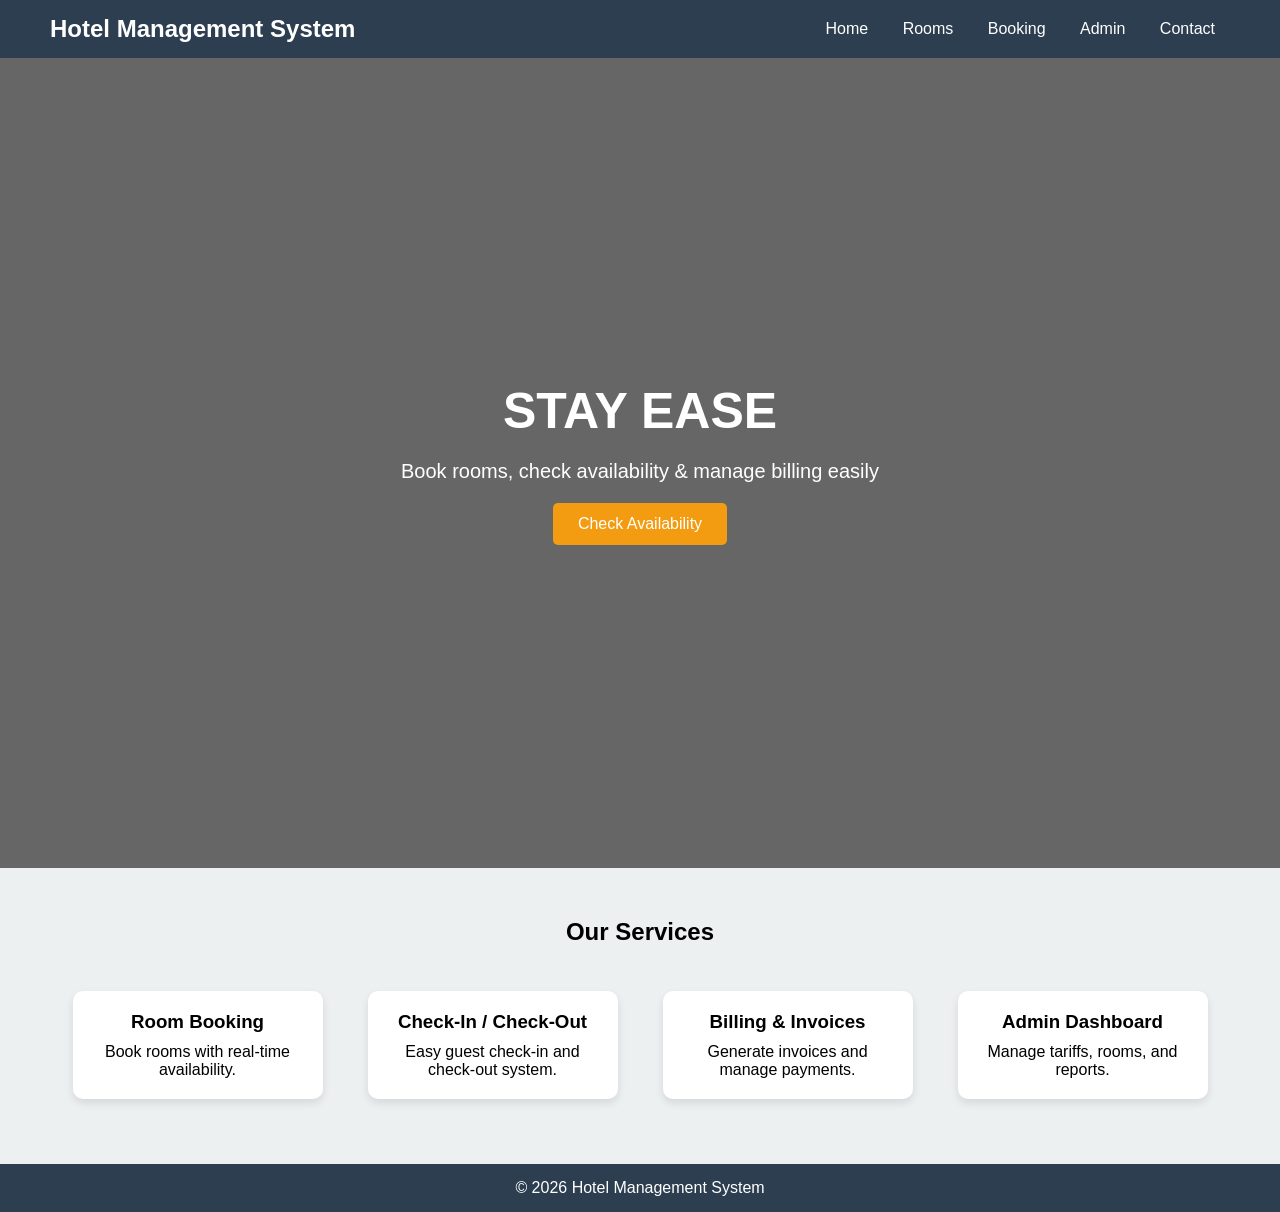
<file: index.html>
<!DOCTYPE html>
<html lang="en">
<head>
    <meta charset="UTF-8">
    <title>Hotel Management System</title>
    <link rel="stylesheet" href="styles.css">
</head>
<body>

    <!-- Navbar -->
    <header>
        <div class="logo">Hotel Management System</div>
        <nav>
            <a href="#">Home</a>
            <a href="#">Rooms</a>
            <a href="#">Booking</a>
            <a href="admin.html">Admin</a>
            <a href="#">Contact</a>
        </nav>
    </header>

    <!-- Hero Section -->
    <section class="hero">
        <div class="overlay">
            <h1>STAY EASE</h1>
            <p>Book rooms, check availability & manage billing easily</p>
            <button onclick="window.location.href='booking.html'">
    Check Availability
</button>
        </div>
    </section>

    <!-- Features Section -->
    <section class="features">
        <h2>Our Services</h2>

        <div class="card-container">

            <div class="card">
                <h3>Room Booking</h3>
                <p>Book rooms with real-time availability.</p>
            </div>

            <div class="card">
                <h3>Check-In / Check-Out</h3>
                <p>Easy guest check-in and check-out system.</p>
            </div>

            <div class="card">
                <h3>Billing & Invoices</h3>
                <p>Generate invoices and manage payments.</p>
            </div>

            <div class="card">
                <h3>Admin Dashboard</h3>
                <p>Manage tariffs, rooms, and reports.</p>
            </div>

        </div>
    </section>

    <!-- Footer -->
    <footer>
        <p>© 2026 Hotel Management System </p>
    </footer>
   

</body>
</html>
</file>
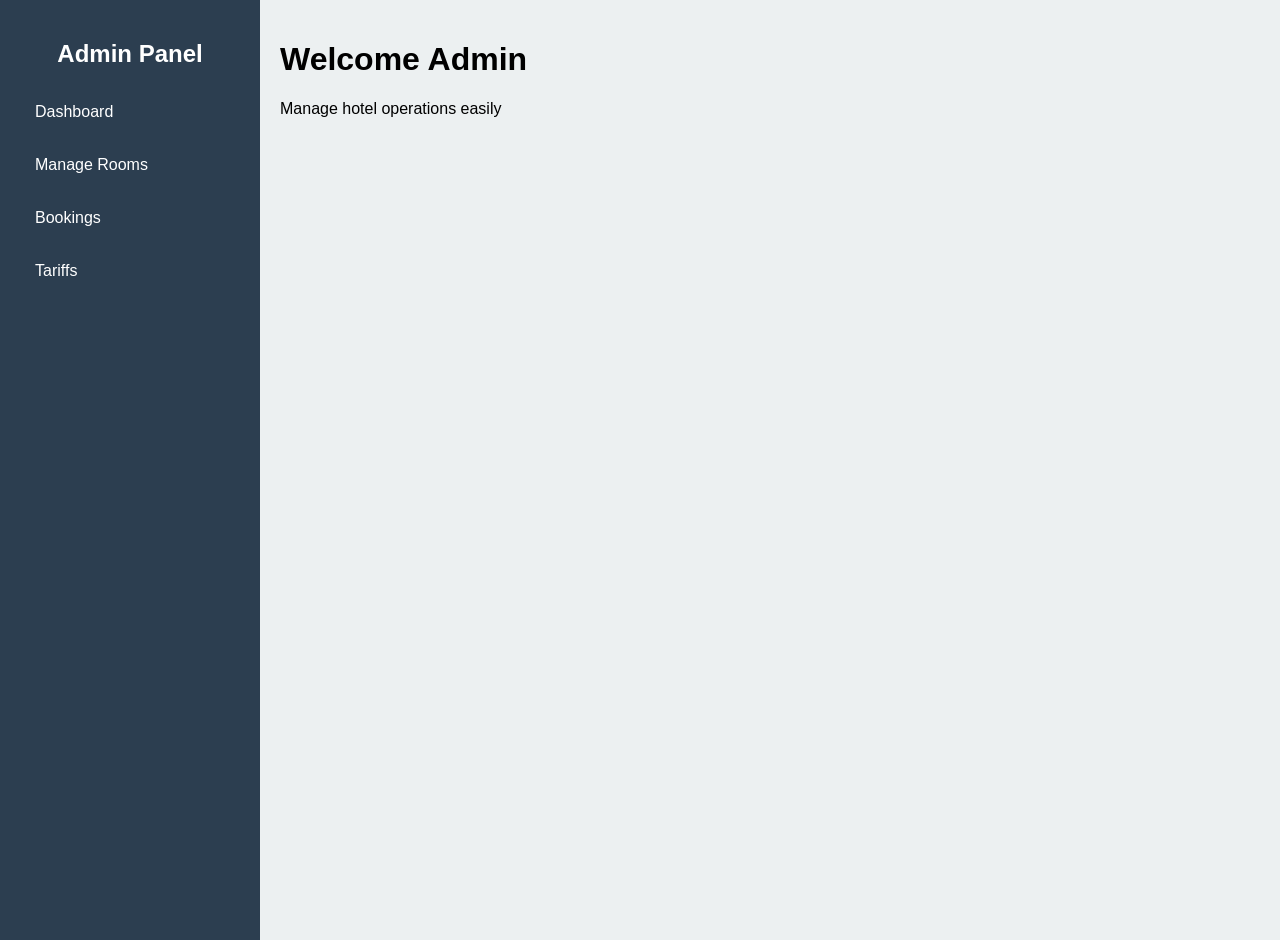
<file: admin.html>
<!DOCTYPE html>
<html lang="en">
<head>
    <meta charset="UTF-8">
    <title>Admin Dashboard</title>
    <link rel="stylesheet" href="admin.css">
</head>
<body>

    <!-- Sidebar -->
    <div class="sidebar">
        <h2>Admin Panel</h2>
        <ul>
            <li onclick="showSection('dashboard')">Dashboard</li>
            <li onclick="showSection('rooms')">Manage Rooms</li>
            <li onclick="showSection('bookings')">Bookings</li>
            <li onclick="showSection('tariffs')">Tariffs</li>
        </ul>
    </div>

    <!-- Main Content -->
    <div class="main">

        <!-- Dashboard -->
        <div id="dashboard" class="section">
            <h1>Welcome Admin</h1>
            <p>Manage hotel operations easily</p>
        </div>

        <!-- Rooms -->
        <div id="rooms" class="section hidden">
            <h2>Manage Rooms</h2>

            <input type="text" id="roomName" placeholder="Room Name">
            <input type="number" id="roomPrice" placeholder="Price">
            <button onclick="addRoom()">Add Room</button>

            <ul id="roomList"></ul>
        </div>

        <!-- Bookings -->
        <div id="bookings" class="section hidden">
            <h2>Bookings</h2>
            <p>Booking data will appear here </p>
        </div>

        <!-- Tariffs -->
        <div id="tariffs" class="section hidden">
            <h2>Set Tariffs</h2>

            <input type="text" id="type" placeholder="Room Type">
            <input type="number" id="price" placeholder="Price">
            <button onclick="setTariff()">Set Tariff</button>

            <ul id="tariffList"></ul>
        </div>

    </div>

    <script src="admin.js"></script>

</body>
</html>
</file>
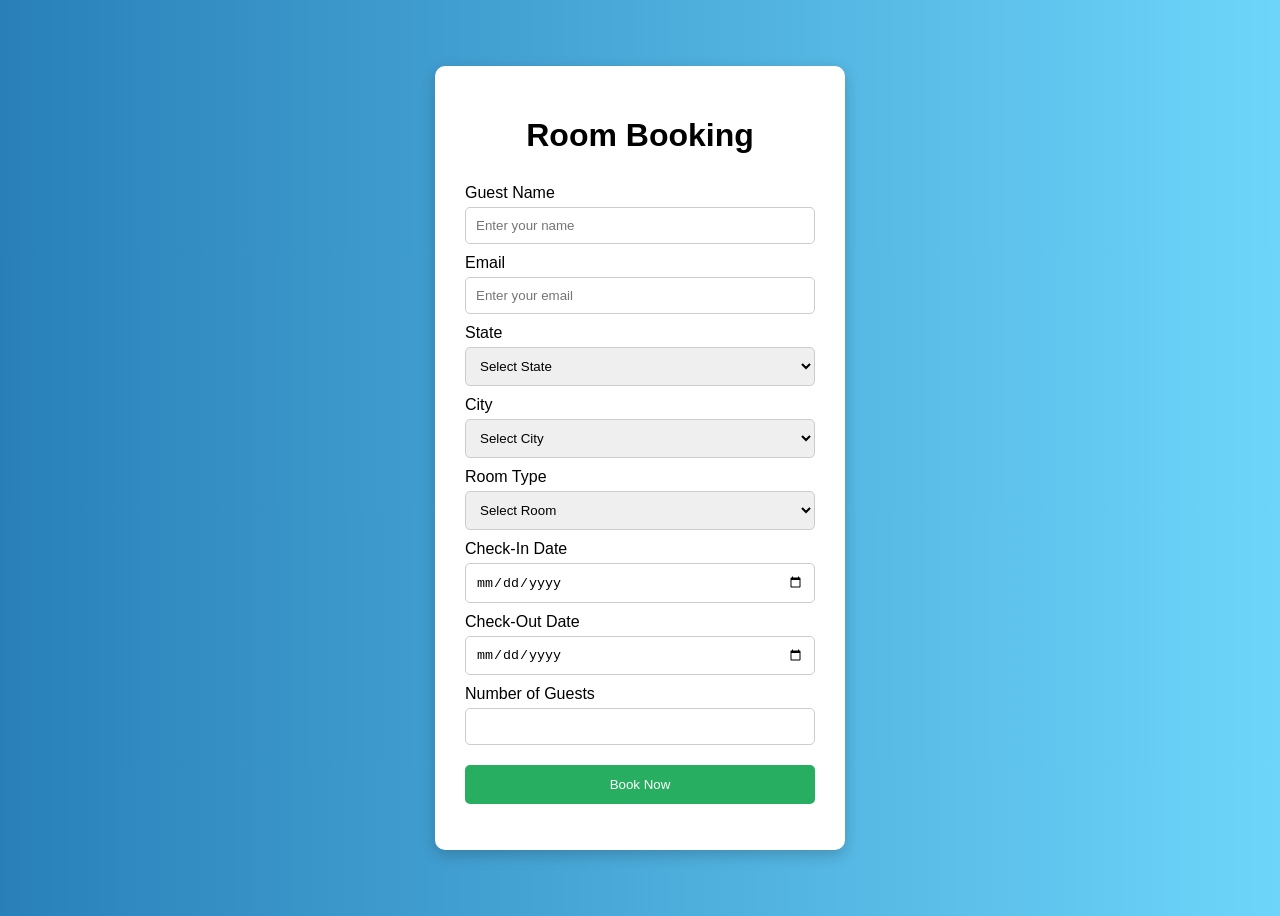
<file: booking.html>
<!DOCTYPE html>
<html lang="en">
<head>
    <meta charset="UTF-8">
    <title>Room Booking</title>
    <link rel="stylesheet" href="booking.css">
</head>
<body>

    <div class="container">
        <h1>Room Booking</h1>

        <form id="bookingForm">

            <label>Guest Name</label>
            <input type="text" placeholder="Enter your name" required>

            <label>Email</label>
            <input type="email" placeholder="Enter your email" required>

            <!-- State -->
            <label>State</label>
            <select id="state" required>
                <option value="">Select State</option>
                <option value="AP">Andhra Pradesh</option>
                <option value="TS">Telangana</option>
                <option value="TN">Tamil Nadu</option>
                <option value="KA">Karnataka</option>
                <option value="MH">Maharashtra</option>
            </select>

            <!-- City -->
            <label>City</label>
            <select id="city" required>
                <option value="">Select City</option>
            </select>

            <label>Room Type</label>
            <select required>
                <option value="">Select Room</option>
                <option>Single Room</option>
                <option>Double Room</option>
                <option>Deluxe Room</option>
            </select>

            <label>Check-In Date</label>
            <input type="date" required>

            <label>Check-Out Date</label>
            <input type="date" required>

            <label>Number of Guests</label>
            <input type="number" min="1" max="5" required>

            <button type="submit">Book Now</button>

        </form>

        <p id="message"></p>
    </div>

    <script src="booking.js"></script>

</body>
</html>
</file>
<file: styles.css>
* {
    margin: 0;
    padding: 0;
    box-sizing: border-box;
    font-family: Arial, sans-serif;
}

/* Navbar */
header {
    display: flex;
    justify-content: space-between;
    align-items: center;
    padding: 15px 50px;
    background-color: #2c3e50;
    color: white;
}

header .logo {
    font-size: 24px;
    font-weight: bold;
}

nav a {
    margin: 0 15px;
    color: white;
    text-decoration: none;
}

nav a:hover {
    color: #f39c12;
}

/* Hero Section */
.hero {
    height: 90vh;
    background: url("https://wallpapercave.com/wp/wp1846068.jpg") no-repeat center center/cover;
    position: relative;
}

.overlay {
    background: rgba(0,0,0,0.6);
    height: 100%;
    display: flex;
    flex-direction: column;
    justify-content: center;
    align-items: center;
    color: white;
    text-align: center;
}

.overlay h1 {
    font-size: 50px;
    margin-bottom: 20px;
}

.overlay p {
    font-size: 20px;
    margin-bottom: 20px;
}

.overlay button {
    padding: 12px 25px;
    border: none;
    background: #f39c12;
    color: white;
    font-size: 16px;
    cursor: pointer;
    border-radius: 5px;
}

.overlay button:hover {
    background: #e67e22;
}

/* Features */
.features {
    padding: 50px;
    text-align: center;
    background: #ecf0f1;
}

.features h2 {
    margin-bottom: 30px;
}

.card-container {
    display: flex;
    justify-content: space-around;
    flex-wrap: wrap;
}

.card {
    background: white;
    padding: 20px;
    width: 250px;
    margin: 15px;
    border-radius: 10px;
    box-shadow: 0 4px 8px rgba(0,0,0,0.1);
}

.card h3 {
    margin-bottom: 10px;
}

/* Footer */
footer {
    background: #2c3e50;
    color: white;
    text-align: center;
    padding: 15px;
}
</file>
<file: admin.css>
body {
    margin: 0;
    font-family: Arial;
    display: flex;
}

/* Sidebar */
.sidebar {
    width: 220px;
    height: 100vh;
    background: #2c3e50;
    color: white;
    padding: 20px;
}

.sidebar h2 {
    text-align: center;
}

.sidebar ul {
    list-style: none;
    padding: 0;
}

.sidebar li {
    padding: 15px;
    cursor: pointer;
}

.sidebar li:hover {
    background: #34495e;
}

/* Main Content */
.main {
    flex: 1;
    padding: 20px;
    background: #ecf0f1;
}

/* Sections */
.section {
    display: block;
}

.hidden {
    display: none;
}

/* Inputs */
input {
    padding: 10px;
    margin: 5px;
}

button {
    padding: 10px 15px;
    background: #27ae60;
    color: white;
    border: none;
    cursor: pointer;
}

button:hover {
    background: #219150;
}

/* Lists */
ul {
    margin-top: 10px;
}

li {
    
    padding: 10px;
    margin: 5px 0;
    border-radius: 5px;
}
</file>
<file: booking.css>
body {
    font-family: Arial;
    background: linear-gradient(to right, #2980b9, #6dd5fa);
    display: flex;
    justify-content: center;
    align-items: center;
    height: 100vh;
}

/* Container */
.container {
    background: white;
    padding: 30px;
    width: 350px;
    border-radius: 10px;
    box-shadow: 0 5px 15px rgba(0,0,0,0.2);
}

h1 {
    text-align: center;
    margin-bottom: 20px;
}

/* Form */
form {
    display: flex;
    flex-direction: column;
}

label {
    margin-top: 10px;
}

input, select {
    padding: 10px;
    margin-top: 5px;
    border-radius: 5px;
    border: 1px solid #ccc;
}

/* Button */
button {
    margin-top: 20px;
    padding: 12px;
    background: #27ae60;
    color: white;
    border: none;
    cursor: pointer;
    border-radius: 5px;
}

button:hover {
    background: #219150;
}

/* Message */
#message {
    text-align: center;
    margin-top: 15px;
    color: green;
}
</file>
